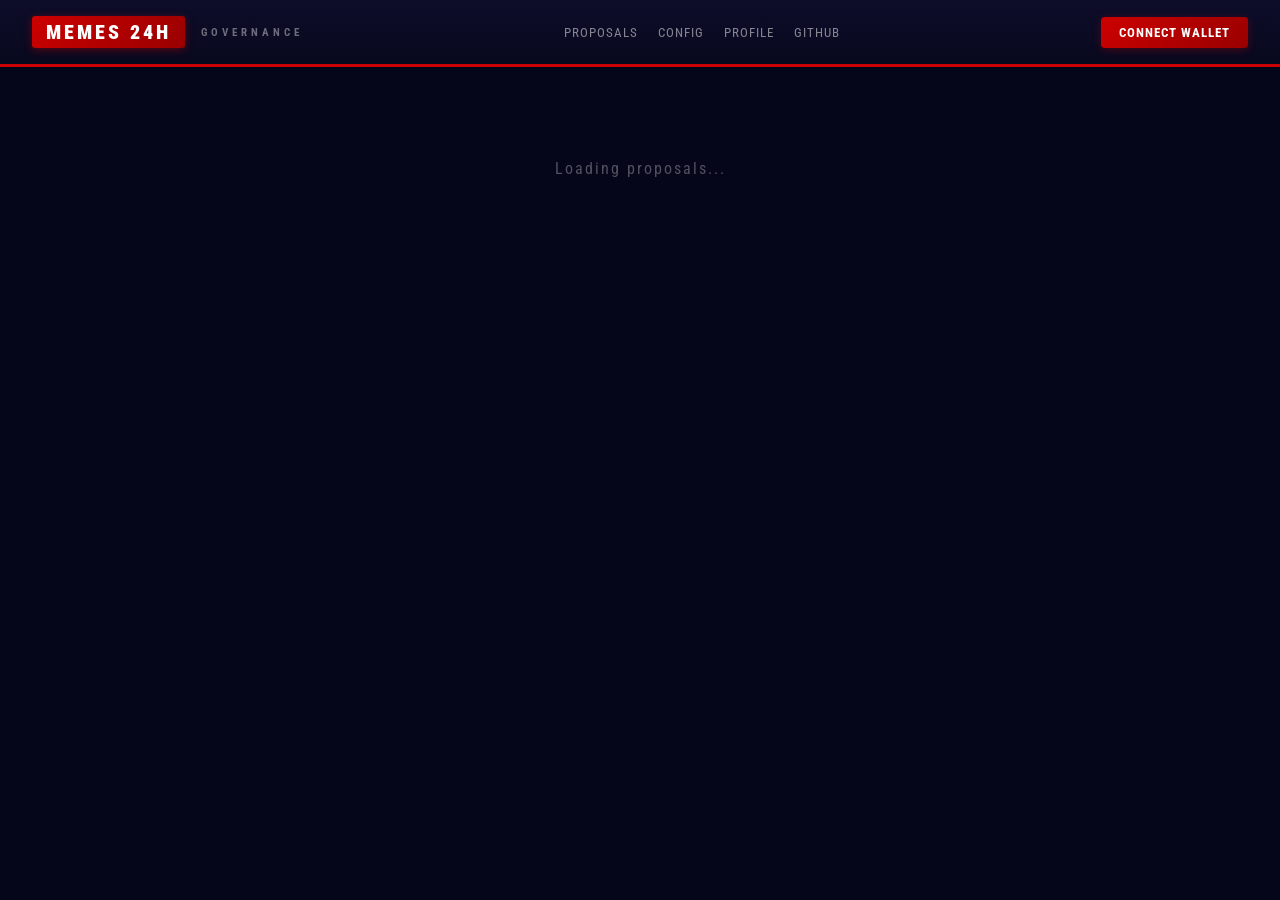
<file: governance/index.html>
<!DOCTYPE html>
<html lang="en">
<head>
<meta charset="UTF-8">
<meta name="viewport" content="width=device-width, initial-scale=1.0">
<title>MEMES 24H - Governance</title>
<link rel="stylesheet" href="css/styles.css">
</head>
<body>

  <header class="header">
    <div class="header-left">
      <a href="../index.html" class="logo-badge">MEMES 24H</a>
      <span class="logo-sub">Governance</span>
    </div>
    <div class="header-links">
      <a href="#/">Proposals</a>
      <a href="#/config">Config</a>
      <a href="#/profile">Profile</a>
      <a href="https://github.com/sertx92/memes24h" target="_blank">GitHub</a>
    </div>
    <div id="userArea"></div>
  </header>

  <!-- Active proposals alert banner -->
  <div id="alertBanner" class="alert-banner" style="display:none"></div>

  <main class="main">
    <div id="app"></div>
  </main>

  <script type="module" src="js/app.js"></script>

</body>
</html>
</file>
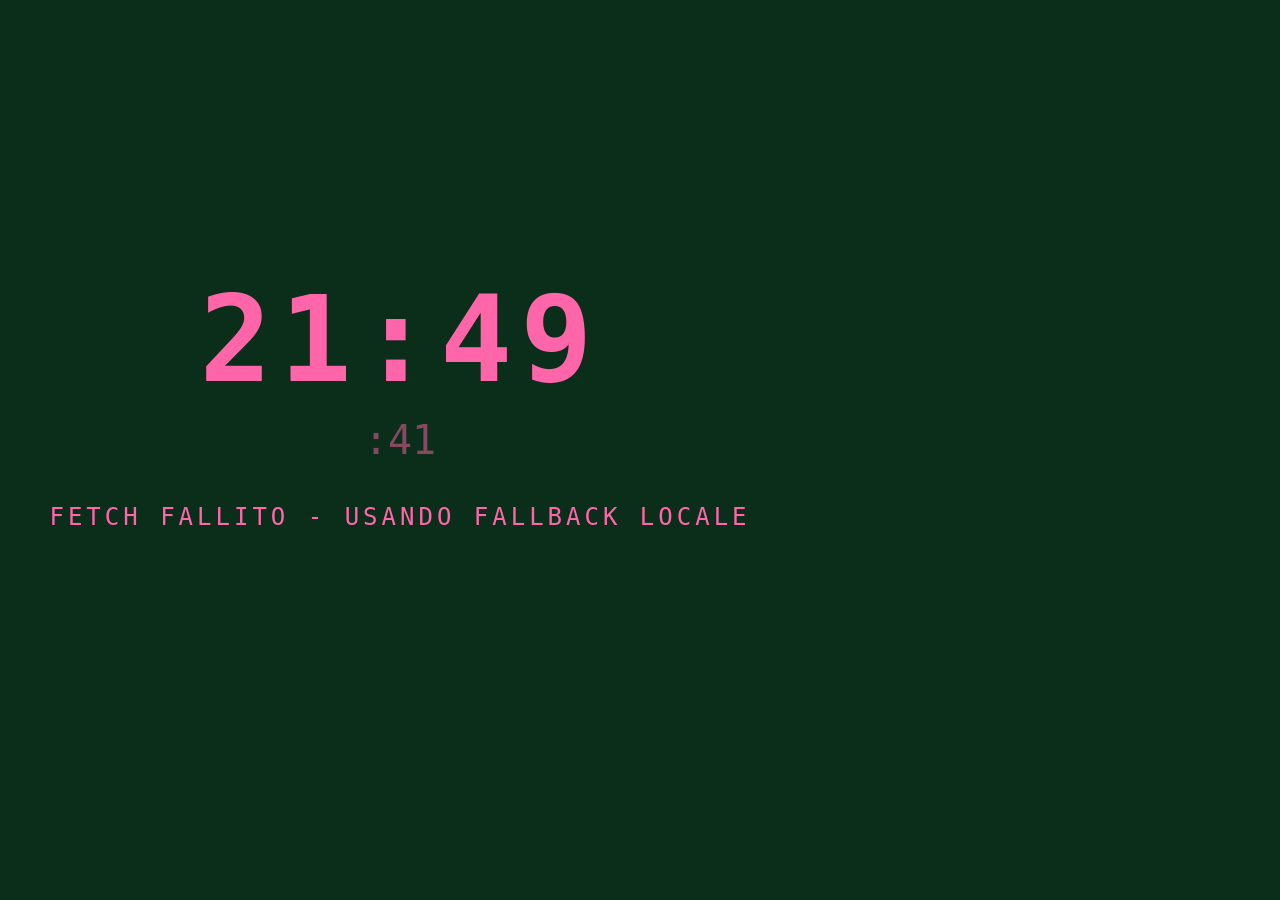
<file: test/index.html>
<!DOCTYPE html>
<html lang="en">
<head>
<meta charset="UTF-8">
<meta name="viewport" content="width=device-width, initial-scale=1.0">
<title>6529 Fetch Test</title>
<style>
  * { margin: 0; padding: 0; box-sizing: border-box; }
  body {
    width: 800px;
    height: 800px;
    display: flex;
    flex-direction: column;
    align-items: center;
    justify-content: center;
    font-family: monospace;
    transition: background-color 1s ease, color 1s ease;
    background: #111;
    color: #fff;
  }
  .clock {
    font-size: 120px;
    font-weight: bold;
    letter-spacing: 8px;
  }
  .seconds {
    font-size: 40px;
    opacity: 0.5;
    margin-top: 8px;
  }
  .message {
    font-size: 24px;
    margin-top: 40px;
    letter-spacing: 4px;
    text-align: center;
    padding: 0 40px;
  }
  .status {
    position: absolute;
    bottom: 30px;
    font-size: 12px;
    opacity: 0.4;
    text-align: center;
    line-height: 1.8;
  }
  .dot {
    display: inline-block;
    width: 8px;
    height: 8px;
    border-radius: 50%;
    margin-right: 6px;
    vertical-align: middle;
  }
  .dot.ok { background: #00ff88; }
  .dot.fail { background: #ff4444; }
</style>
</head>
<body>
  <div class="clock" id="clock">--:--</div>
  <div class="seconds" id="seconds">:--</div>
  <div class="message" id="message">Loading...</div>
  <div class="status" id="status"></div>

  <script>
    // === CONFIG ===
    // Sostituisci con l'URL del tuo JSON hostato (GitHub Gist raw, server, etc.)
    const DATA_URL = 'https://gist.githubusercontent.com/sertx92/1b84f8b762cd2f6640ed7086cc9b7c69/raw/test-data.json';
    const FETCH_INTERVAL = 5 * 60 * 1000; // 5 minuti

    // Colori che ciclano ogni 5 minuti (fallback locale)
    const COLOR_CYCLES = [
      { bg: '#1a0a2e', text: '#00ff88' },
      { bg: '#0a1a2e', text: '#ffaa00' },
      { bg: '#2e0a1a', text: '#00ddff' },
      { bg: '#0a2e1a', text: '#ff66aa' },
      { bg: '#1a1a0a', text: '#aa88ff' },
      { bg: '#0a0a2e', text: '#ffff44' },
    ];

    let fetchCount = 0;
    let lastFetchOk = false;

    // Orologio - aggiorna ogni secondo
    function updateClock() {
      const now = new Date();
      const h = String(now.getHours()).padStart(2, '0');
      const m = String(now.getMinutes()).padStart(2, '0');
      const s = String(now.getSeconds()).padStart(2, '0');
      document.getElementById('clock').textContent = `${h}:${m}`;
      document.getElementById('seconds').textContent = `:${s}`;

      // Cambia colore ogni 5 minuti basato sul minuto corrente
      const cycleIndex = Math.floor(now.getMinutes() / 5) % COLOR_CYCLES.length;
      const colors = COLOR_CYCLES[cycleIndex];
      document.body.style.backgroundColor = colors.bg;
      document.body.style.color = colors.text;
    }

    // Fetch dati esterni
    async function fetchData() {
      fetchCount++;
      const statusEl = document.getElementById('status');
      const msgEl = document.getElementById('message');

      try {
        const response = await fetch(DATA_URL + '?t=' + Date.now());
        const data = await response.json();
        lastFetchOk = true;

        // Applica dati dal server
        if (data.message) {
          msgEl.textContent = data.message;
        }
        if (data.background) {
          document.body.style.backgroundColor = data.background;
        }
        if (data.textColor) {
          document.body.style.color = data.textColor;
        }

        statusEl.textContent = '';

      } catch (err) {
        lastFetchOk = false;
        msgEl.textContent = 'FETCH FALLITO - USANDO FALLBACK LOCALE';
        statusEl.textContent = '';
      }
    }

    // Init
    updateClock();
    setInterval(updateClock, 1000);

    fetchData();
    setInterval(fetchData, FETCH_INTERVAL);
  </script>
</body>
</html>
</file>
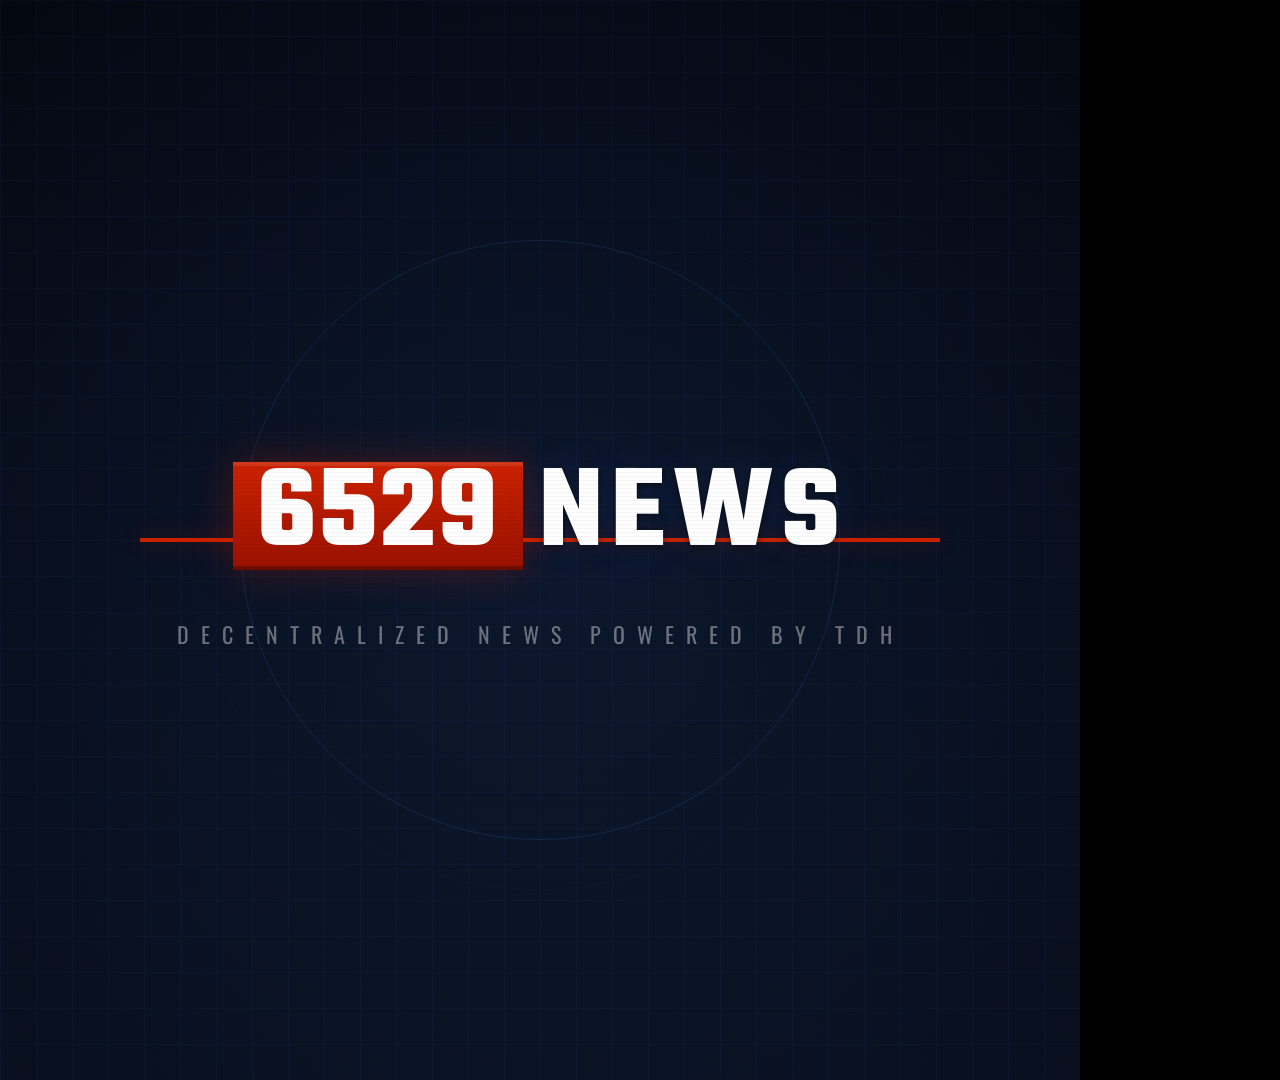
<file: intro.html>
<!DOCTYPE html>
<html lang="en">
<head>
<meta charset="UTF-8">
<title>6529 NEWS - Intro</title>
<style>
  @import url('https://fonts.googleapis.com/css2?family=Teko:wght@400;500;600;700&family=Oswald:wght@400;600;700&family=Share+Tech+Mono&display=swap');

  * { margin: 0; padding: 0; box-sizing: border-box; }
  body {
    width: 1080px; height: 1080px; overflow: hidden;
    background: #000; position: relative;
    display: flex; align-items: center; justify-content: center;
  }

  /* Background pulse */
  .bg {
    position: absolute; inset: 0;
    background: radial-gradient(circle at 50% 50%, #0a1428 0%, #040810 100%);
    z-index: 0;
  }

  /* Grid that fades in */
  .grid-overlay {
    position: absolute; inset: 0; z-index: 1;
    opacity: 0;
    background-image:
      linear-gradient(rgba(80,140,255,0.04) 1px, transparent 1px),
      linear-gradient(90deg, rgba(80,140,255,0.04) 1px, transparent 1px);
    background-size: 36px 36px;
    animation: gridIn 0.5s 0.2s ease-out forwards;
  }
  @keyframes gridIn { to { opacity: 1; } }

  /* Rotating globe ring */
  .globe-ring {
    position: absolute; z-index: 2;
    width: 600px; height: 600px;
    border: 1px solid rgba(80,140,255,0.08);
    border-radius: 50%;
    animation: globeSpin 20s linear infinite, globeIn 0.8s ease-out forwards;
    opacity: 0;
  }
  .globe-ring:nth-child(2) { width: 500px; height: 500px; animation-duration: 25s; animation-delay: 0.3s; }
  .globe-ring:nth-child(3) { width: 700px; height: 700px; border-style: dashed; animation-duration: 30s; animation-delay: 0.5s; border-color: rgba(80,140,255,0.04); }
  @keyframes globeSpin { to { transform: rotate(360deg); } }
  @keyframes globeIn { to { opacity: 1; } }

  /* Scan line sweep */
  .sweep {
    position: absolute; inset: 0; z-index: 3;
    background: linear-gradient(180deg, transparent 0%, rgba(80,140,255,0.06) 50%, transparent 100%);
    background-size: 100% 200%;
    animation: sweepDown 3s 1s ease-in-out infinite;
  }
  @keyframes sweepDown {
    0% { background-position: 0 -100%; }
    100% { background-position: 0 200%; }
  }

  /* Center content */
  .center { position: relative; z-index: 10; text-align: center; }

  /* Red line that draws across */
  .red-line {
    position: absolute; top: 50%; left: 50%; transform: translate(-50%, -50%);
    width: 0; height: 4px;
    background: #cc2200;
    z-index: 5;
    animation: lineGrow 0.5s 0.6s ease-out forwards;
    box-shadow: 0 0 20px rgba(204,34,0,0.4);
  }
  @keyframes lineGrow { to { width: 800px; } }

  /* Logo animation */
  .logo-group {
    display: flex; align-items: center; justify-content: center; gap: 0;
    opacity: 0;
    animation: logoIn 0.4s 1s ease-out forwards;
    transform: scale(0.8);
  }
  @keyframes logoIn {
    from { opacity: 0; transform: scale(0.8); }
    to { opacity: 1; transform: scale(1); }
  }

  .logo-6529 {
    font-family: 'Teko', sans-serif; font-weight: 700; font-size: 120px;
    color: #fff; background: linear-gradient(180deg, #cc2200, #991100);
    padding: 0 24px; line-height: 0.9;
    box-shadow: inset 0 -4px 0 rgba(0,0,0,0.3), inset 0 4px 0 rgba(255,255,255,0.1),
                0 0 40px rgba(204,34,0,0.3);
    letter-spacing: 2px;
  }

  .logo-news-text {
    font-family: 'Teko', sans-serif; font-weight: 700; font-size: 120px;
    color: #fff; letter-spacing: 8px; margin-left: 16px;
    text-shadow: 0 2px 8px rgba(0,0,0,0.5), 0 0 40px rgba(80,140,255,0.1);
  }

  /* Subtitle */
  .subtitle {
    font-family: 'Oswald', sans-serif; font-weight: 400; font-size: 22px;
    color: rgba(255,255,255,0.4); letter-spacing: 12px; text-transform: uppercase;
    margin-top: 16px; opacity: 0;
    animation: subIn 0.5s 1.5s ease-out forwards;
  }
  @keyframes subIn { to { opacity: 1; } }

  /* removed badge-24h */

  /* Checkmark from Card #103 style */
  .check-icon {
    position: absolute; z-index: 4;
    width: 200px; height: 200px;
    opacity: 0;
    animation: checkIn 0.3s 0.4s ease-out forwards;
  }
  @keyframes checkIn {
    from { opacity: 0; transform: scale(2); }
    to { opacity: 0.04; transform: scale(1); }
  }

  .check-icon svg {
    width: 100%; height: 100%;
    fill: none; stroke: rgba(255,255,255,0.15); stroke-width: 2;
  }

  /* Flash effect on logo appear */
  .flash {
    position: absolute; inset: 0; z-index: 20;
    background: rgba(255,255,255,0.8);
    opacity: 0; pointer-events: none;
    animation: flashBang 0.2s 1s ease-out forwards;
  }
  @keyframes flashBang {
    0% { opacity: 0.6; }
    100% { opacity: 0; }
  }

  /* bottom bars removed - only appear on main page */

  /* CRT scanlines */
  .scanlines {
    position: absolute; inset: 0; z-index: 50; pointer-events: none;
    background: repeating-linear-gradient(0deg, transparent, transparent 3px, rgba(0,0,0,0.04) 3px, rgba(0,0,0,0.04) 4px);
  }
</style>
</head>
<body>
  <div class="bg"></div>
  <div class="grid-overlay"></div>
  <div class="globe-ring"></div>
  <div class="globe-ring"></div>
  <div class="globe-ring"></div>
  <div class="sweep"></div>
  <div class="red-line"></div>
  <div class="flash"></div>
  <div class="scanlines"></div>

  <div class="check-icon">
    <svg viewBox="0 0 100 100"><polyline points="20,55 40,75 80,25"/></svg>
  </div>

  <div class="center">
    <div class="logo-group">
      <span class="logo-6529">6529</span>
      <span class="logo-news-text">NEWS</span>
    </div>
    <div class="subtitle">Decentralized News Powered by TDH</div>
  </div>

<script>
  // After 4 seconds, fade out and redirect to news
  setTimeout(() => {
    document.body.style.transition = 'opacity 0.6s';
    document.body.style.opacity = '0';
    setTimeout(() => {
      window.location.href = 'index.html';
    }, 600);
  }, 3400);
</script>
</body>
</html>
</file>
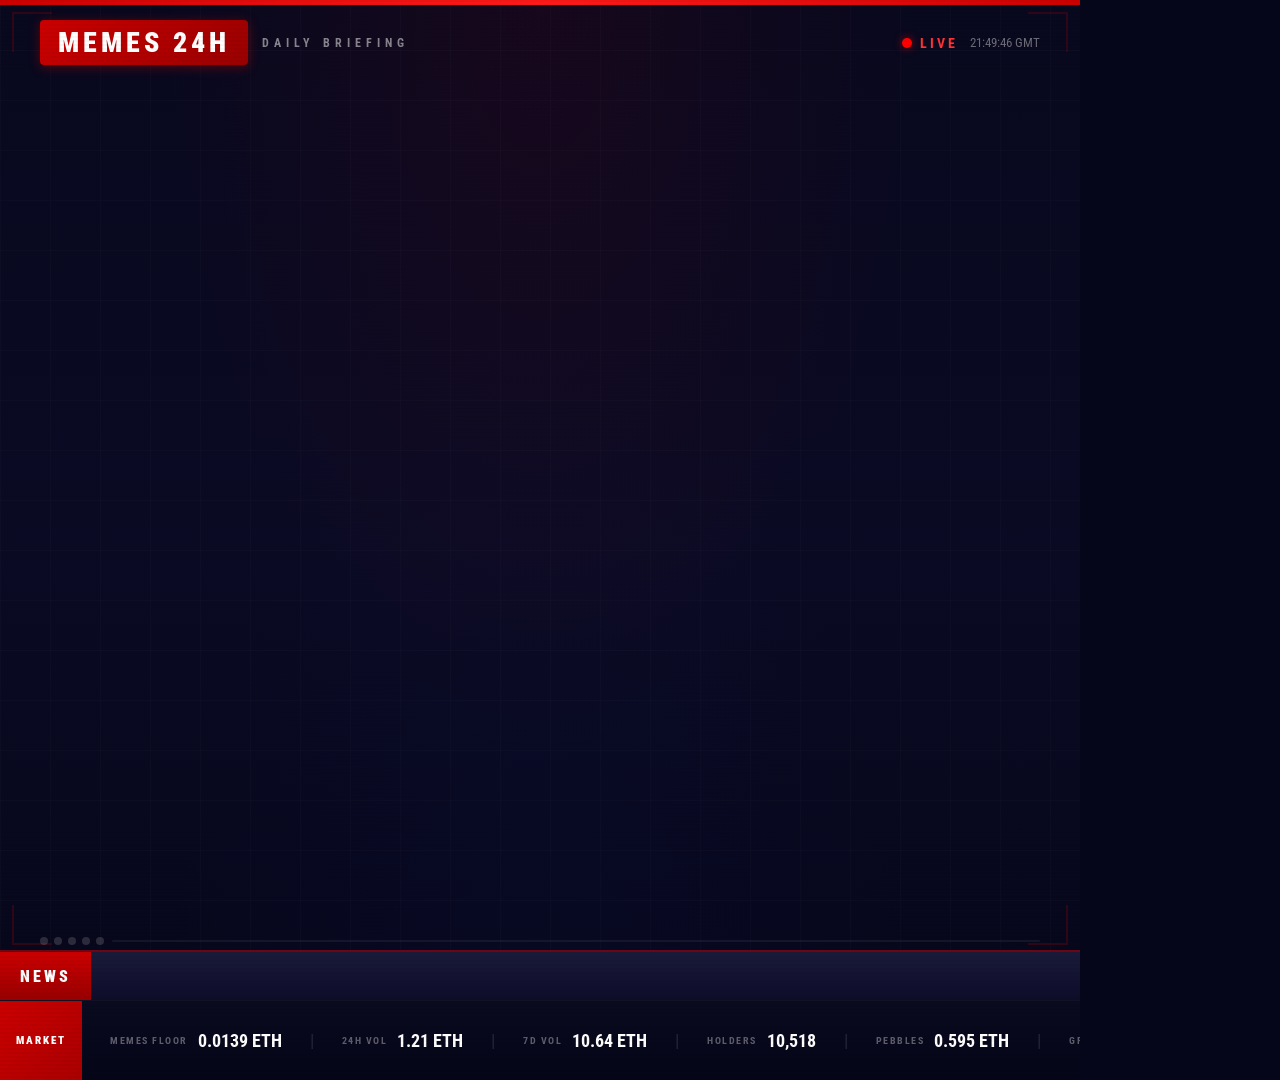
<file: news-video.html>
<!DOCTYPE html>
<html lang="en">
<head>
<meta charset="UTF-8">
<meta name="viewport" content="width=device-width, initial-scale=1.0">
<title>MEMES 24H - News Broadcast</title>
<style>
  @import url('https://fonts.googleapis.com/css2?family=Roboto+Condensed:wght@400;700&family=Roboto:wght@400;700;900&display=swap');

  * { margin: 0; padding: 0; box-sizing: border-box; }

  body {
    width: 1080px;
    height: 1080px;
    overflow: hidden;
    font-family: 'Roboto', sans-serif;
    background: #06061a;
    position: relative;
  }

  /* === BACKGROUND === */
  .bg {
    position: absolute;
    inset: 0;
    background:
      radial-gradient(ellipse at 50% 0%, rgba(204,0,0,0.08) 0%, transparent 50%),
      radial-gradient(ellipse at 50% 100%, rgba(0,50,150,0.06) 0%, transparent 50%),
      linear-gradient(180deg, #08081e 0%, #0a0a24 50%, #06061a 100%);
    z-index: 0;
  }

  .bg::after {
    content: '';
    position: absolute;
    inset: 0;
    background-image:
      linear-gradient(rgba(255,255,255,0.015) 1px, transparent 1px),
      linear-gradient(90deg, rgba(255,255,255,0.015) 1px, transparent 1px);
    background-size: 50px 50px;
  }

  /* === SCANLINES === */
  .scanlines {
    position: absolute;
    inset: 0;
    z-index: 50;
    pointer-events: none;
    background: repeating-linear-gradient(
      0deg, transparent, transparent 2px,
      rgba(0,0,0,0.03) 2px, rgba(0,0,0,0.03) 4px
    );
  }

  /* === TOP BAR === */
  .top-bar {
    position: absolute;
    top: 0; left: 0; right: 0;
    height: 5px;
    background: linear-gradient(90deg, #cc0000, #ff1a1a, #cc0000);
    z-index: 30;
  }

  /* === HEADER === */
  .header {
    position: absolute;
    top: 20px; left: 0; right: 0;
    z-index: 20;
    display: flex;
    align-items: center;
    justify-content: space-between;
    padding: 0 40px;
  }

  .logo {
    display: flex;
    align-items: center;
    gap: 14px;
  }

  .logo-badge {
    background: linear-gradient(135deg, #cc0000, #990000);
    color: #fff;
    font-family: 'Roboto Condensed', sans-serif;
    font-weight: 900;
    font-size: 28px;
    padding: 6px 18px;
    letter-spacing: 4px;
    border-radius: 4px;
    box-shadow: 0 2px 12px rgba(204,0,0,0.4);
  }

  .logo-sub {
    color: rgba(255,255,255,0.5);
    font-family: 'Roboto Condensed', sans-serif;
    font-size: 12px;
    font-weight: 700;
    letter-spacing: 5px;
    text-transform: uppercase;
  }

  .live-badge {
    display: flex;
    align-items: center;
    gap: 8px;
  }

  .live-dot {
    width: 10px; height: 10px;
    background: #ff0000;
    border-radius: 50%;
    animation: pulse 1.5s ease-in-out infinite;
    box-shadow: 0 0 8px rgba(255,0,0,0.6);
  }

  @keyframes pulse {
    0%, 100% { opacity: 1; }
    50% { opacity: 0.3; }
  }

  .live-text {
    color: #ff3333;
    font-family: 'Roboto Condensed', sans-serif;
    font-weight: 700;
    font-size: 14px;
    letter-spacing: 3px;
  }

  .live-time {
    color: rgba(255,255,255,0.4);
    font-family: 'Roboto Condensed', sans-serif;
    font-size: 13px;
    margin-left: 4px;
  }

  /* === INTRO SCREEN === */
  .intro-screen {
    position: absolute;
    inset: 0;
    z-index: 40;
    display: flex;
    flex-direction: column;
    align-items: center;
    justify-content: center;
    background: radial-gradient(ellipse at center, #0d0d2e, #06061a);
    opacity: 0;
    animation: introAnim 8s ease-in-out forwards;
  }

  @keyframes introAnim {
    0% { opacity: 1; }
    70% { opacity: 1; }
    100% { opacity: 0; pointer-events: none; }
  }

  .intro-logo {
    font-family: 'Roboto Condensed', sans-serif;
    font-weight: 900;
    font-size: 72px;
    color: #fff;
    letter-spacing: 12px;
    opacity: 0;
    animation: introFadeIn 2s 0.5s ease-out forwards;
    text-shadow: 0 0 40px rgba(204,0,0,0.4);
  }

  .intro-line {
    width: 0;
    height: 3px;
    background: linear-gradient(90deg, transparent, #cc0000, transparent);
    margin: 20px 0;
    animation: introLineGrow 1.5s 1.5s ease-out forwards;
  }

  .intro-tagline {
    font-family: 'Roboto Condensed', sans-serif;
    font-size: 18px;
    color: rgba(255,255,255,0.5);
    letter-spacing: 8px;
    text-transform: uppercase;
    opacity: 0;
    animation: introFadeIn 1.5s 2.5s ease-out forwards;
  }

  .intro-date {
    font-family: 'Roboto Condensed', sans-serif;
    font-size: 14px;
    color: rgba(255,255,255,0.3);
    letter-spacing: 4px;
    margin-top: 12px;
    opacity: 0;
    animation: introFadeIn 1s 3.5s ease-out forwards;
  }

  @keyframes introFadeIn {
    to { opacity: 1; }
  }

  @keyframes introLineGrow {
    to { width: 300px; }
  }

  /* === NEWS CARD AREA === */
  .news-stage {
    position: absolute;
    top: 80px;
    left: 40px;
    right: 40px;
    bottom: 160px;
    z-index: 10;
  }

  .news-card {
    position: absolute;
    inset: 0;
    opacity: 0;
    display: flex;
    flex-direction: column;
  }

  .news-card.active {
    animation: cardIn 0.8s ease-out forwards;
  }

  .news-card.exit {
    animation: cardOut 0.6s ease-in forwards;
  }

  @keyframes cardIn {
    from { opacity: 0; transform: translateY(30px); }
    to { opacity: 1; transform: translateY(0); }
  }

  @keyframes cardOut {
    from { opacity: 1; transform: translateY(0); }
    to { opacity: 0; transform: translateY(-20px); }
  }

  /* Category tag */
  .card-category-bar {
    display: flex;
    align-items: center;
    gap: 12px;
    margin-bottom: 16px;
  }

  .card-category {
    background: linear-gradient(135deg, #cc0000, #990000);
    color: #fff;
    font-family: 'Roboto Condensed', sans-serif;
    font-weight: 700;
    font-size: 13px;
    letter-spacing: 3px;
    text-transform: uppercase;
    padding: 6px 18px;
    border-radius: 3px;
  }

  .card-number {
    color: rgba(255,255,255,0.25);
    font-family: 'Roboto Condensed', sans-serif;
    font-size: 13px;
    letter-spacing: 2px;
  }

  .card-line {
    flex: 1;
    height: 1px;
    background: linear-gradient(90deg, rgba(204,0,0,0.3), transparent);
  }

  /* Headline */
  .card-headline {
    color: #ffffff;
    font-family: 'Roboto Condensed', sans-serif;
    font-weight: 900;
    font-size: 44px;
    line-height: 1.15;
    margin-bottom: 24px;
    max-width: 900px;
    opacity: 0;
    animation: textSlideIn 0.6s 0.3s ease-out forwards;
  }

  .news-card.active .card-headline {
    animation: textSlideIn 0.6s 0.3s ease-out forwards;
  }

  @keyframes textSlideIn {
    from { opacity: 0; transform: translateX(-20px); }
    to { opacity: 1; transform: translateX(0); }
  }

  /* Divider */
  .card-divider {
    width: 80px;
    height: 3px;
    background: #cc0000;
    margin-bottom: 24px;
    opacity: 0;
    animation: dividerGrow 0.5s 0.5s ease-out forwards;
  }

  .news-card.active .card-divider {
    animation: dividerGrow 0.5s 0.5s ease-out forwards;
  }

  @keyframes dividerGrow {
    from { opacity: 0; width: 0; }
    to { opacity: 1; width: 80px; }
  }

  /* Summary */
  .card-summary {
    color: rgba(255,255,255,0.55);
    font-family: 'Roboto', sans-serif;
    font-size: 20px;
    line-height: 1.6;
    max-width: 850px;
    opacity: 0;
    animation: textSlideIn 0.6s 0.6s ease-out forwards;
  }

  .news-card.active .card-summary {
    animation: textSlideIn 0.6s 0.6s ease-out forwards;
  }

  /* Source */
  .card-source {
    margin-top: auto;
    display: flex;
    align-items: center;
    gap: 10px;
    padding-top: 30px;
    opacity: 0;
    animation: textSlideIn 0.5s 0.8s ease-out forwards;
  }

  .news-card.active .card-source {
    animation: textSlideIn 0.5s 0.8s ease-out forwards;
  }

  .source-icon {
    width: 8px; height: 8px;
    background: #cc0000;
    border-radius: 50%;
    box-shadow: 0 0 6px rgba(204,0,0,0.5);
  }

  .source-text {
    color: rgba(255,255,255,0.3);
    font-family: 'Roboto Condensed', sans-serif;
    font-size: 12px;
    letter-spacing: 2px;
    text-transform: uppercase;
  }

  /* === DATA PANEL === */
  .data-panel {
    position: absolute;
    bottom: 160px;
    left: 40px;
    right: 40px;
    z-index: 15;
    display: none;
  }

  .data-panel.show {
    display: flex;
    gap: 0;
    animation: cardIn 0.8s ease-out forwards;
  }

  .data-box {
    flex: 1;
    background: rgba(255,255,255,0.03);
    border: 1px solid rgba(255,255,255,0.06);
    padding: 20px 24px;
    text-align: center;
  }

  .data-box:first-child { border-radius: 6px 0 0 6px; }
  .data-box:last-child { border-radius: 0 6px 6px 0; }

  .data-label {
    font-family: 'Roboto Condensed', sans-serif;
    font-size: 10px;
    font-weight: 700;
    letter-spacing: 2px;
    color: rgba(255,255,255,0.35);
    text-transform: uppercase;
    margin-bottom: 8px;
  }

  .data-value {
    font-family: 'Roboto Condensed', sans-serif;
    font-size: 24px;
    font-weight: 700;
    color: #fff;
  }

  .data-sub {
    font-family: 'Roboto Condensed', sans-serif;
    font-size: 12px;
    font-weight: 700;
    margin-top: 4px;
  }

  .data-sub.up { color: #00cc66; }
  .data-sub.down { color: #ff4444; }
  .data-sub.neutral { color: rgba(255,255,255,0.3); }

  /* === PROGRESS BAR === */
  .progress-container {
    position: absolute;
    bottom: 135px;
    left: 40px;
    right: 40px;
    z-index: 20;
    display: flex;
    align-items: center;
    gap: 8px;
  }

  .progress-dots {
    display: flex;
    gap: 6px;
  }

  .progress-dot {
    width: 8px; height: 8px;
    border-radius: 50%;
    background: rgba(255,255,255,0.15);
    transition: all 0.3s ease;
  }

  .progress-dot.active {
    background: #cc0000;
    box-shadow: 0 0 8px rgba(204,0,0,0.5);
  }

  .progress-dot.done {
    background: rgba(204,0,0,0.4);
  }

  .progress-bar-track {
    flex: 1;
    height: 2px;
    background: rgba(255,255,255,0.06);
    border-radius: 1px;
    overflow: hidden;
  }

  .progress-bar-fill {
    height: 100%;
    background: linear-gradient(90deg, #cc0000, #ff3333);
    width: 0%;
    transition: width 0.3s linear;
  }

  /* === BOTTOM TICKER === */
  .bottom-bar {
    position: absolute;
    bottom: 0; left: 0; right: 0;
    height: 130px;
    z-index: 20;
  }

  .headline-strip {
    height: 50px;
    background: linear-gradient(180deg, #1a1a3a, #0d0d2a);
    border-top: 2px solid rgba(204,0,0,0.5);
    display: flex;
    align-items: center;
  }

  .headline-strip-label {
    background: linear-gradient(180deg, #cc0000, #990000);
    color: #fff;
    font-family: 'Roboto Condensed', sans-serif;
    font-weight: 900;
    font-size: 16px;
    letter-spacing: 3px;
    padding: 0 20px;
    height: 100%;
    display: flex;
    align-items: center;
  }

  .headline-strip-text {
    color: #fff;
    font-family: 'Roboto Condensed', sans-serif;
    font-weight: 700;
    font-size: 18px;
    letter-spacing: 1px;
    padding: 0 24px;
    white-space: nowrap;
    overflow: hidden;
  }

  .ticker-strip {
    height: 80px;
    background: linear-gradient(180deg, #0a0a20, #050518);
    border-top: 1px solid rgba(255,255,255,0.05);
    display: flex;
    align-items: center;
  }

  .ticker-strip-label {
    background: linear-gradient(135deg, #cc0000, #aa0000);
    color: #fff;
    font-family: 'Roboto Condensed', sans-serif;
    font-weight: 900;
    font-size: 11px;
    letter-spacing: 2px;
    padding: 0 16px;
    height: 100%;
    display: flex;
    align-items: center;
    flex-shrink: 0;
  }

  .ticker-track {
    flex: 1;
    overflow: hidden;
  }

  .ticker-scroll {
    display: flex;
    align-items: center;
    white-space: nowrap;
    animation: tickerScroll 45s linear infinite;
  }

  @keyframes tickerScroll {
    0% { transform: translateX(0); }
    100% { transform: translateX(-50%); }
  }

  .ticker-item {
    display: flex;
    align-items: center;
    gap: 10px;
    padding: 0 28px;
    flex-shrink: 0;
  }

  .ticker-item-label {
    font-family: 'Roboto Condensed', sans-serif;
    font-size: 10px;
    font-weight: 700;
    letter-spacing: 1.5px;
    color: rgba(255,255,255,0.35);
    text-transform: uppercase;
  }

  .ticker-item-value {
    font-family: 'Roboto Condensed', sans-serif;
    font-size: 18px;
    font-weight: 700;
    color: #fff;
  }

  .ticker-sep {
    color: rgba(255,255,255,0.12);
    font-size: 18px;
    flex-shrink: 0;
  }

  /* === CORNER ACCENTS === */
  .corner { position: absolute; width: 40px; height: 40px; z-index: 5; }
  .corner.tl { top: 12px; left: 12px; border-top: 2px solid rgba(204,0,0,0.2); border-left: 2px solid rgba(204,0,0,0.2); }
  .corner.tr { top: 12px; right: 12px; border-top: 2px solid rgba(204,0,0,0.2); border-right: 2px solid rgba(204,0,0,0.2); }
  .corner.bl { bottom: 135px; left: 12px; border-bottom: 2px solid rgba(204,0,0,0.2); border-left: 2px solid rgba(204,0,0,0.2); }
  .corner.br { bottom: 135px; right: 12px; border-bottom: 2px solid rgba(204,0,0,0.2); border-right: 2px solid rgba(204,0,0,0.2); }
</style>
</head>
<body>

  <div class="bg"></div>
  <div class="scanlines"></div>
  <div class="top-bar"></div>
  <div class="corner tl"></div>
  <div class="corner tr"></div>
  <div class="corner bl"></div>
  <div class="corner br"></div>

  <!-- Header -->
  <div class="header">
    <div class="logo">
      <div class="logo-badge">MEMES 24H</div>
      <div class="logo-sub">Daily Briefing</div>
    </div>
    <div class="live-badge">
      <div class="live-dot"></div>
      <span class="live-text">LIVE</span>
      <span class="live-time" id="liveTime"></span>
    </div>
  </div>

  <!-- Intro -->
  <div class="intro-screen" id="introScreen">
    <div class="intro-logo">MEMES 24H</div>
    <div class="intro-line"></div>
    <div class="intro-tagline">Your Daily Briefing</div>
    <div class="intro-date" id="introDate"></div>
  </div>

  <!-- News Cards -->
  <div class="news-stage" id="newsStage"></div>

  <!-- Data Panel (shown on market news) -->
  <div class="data-panel" id="dataPanel">
    <div class="data-box">
      <div class="data-label">Memes Floor</div>
      <div class="data-value">0.0139 ETH</div>
      <div class="data-sub neutral">Avg 0.08 ETH</div>
    </div>
    <div class="data-box">
      <div class="data-label">24h Volume</div>
      <div class="data-value">1.21 ETH</div>
      <div class="data-sub neutral">15 Sales</div>
    </div>
    <div class="data-box">
      <div class="data-label">7d Volume</div>
      <div class="data-value">10.64 ETH</div>
      <div class="data-sub neutral">140 Sales</div>
    </div>
    <div class="data-box">
      <div class="data-label">Holders</div>
      <div class="data-value">10,518</div>
      <div class="data-sub neutral">94K Total Sales</div>
    </div>
  </div>

  <!-- Progress -->
  <div class="progress-container" id="progressContainer">
    <div class="progress-dots" id="progressDots"></div>
    <div class="progress-bar-track">
      <div class="progress-bar-fill" id="progressFill"></div>
    </div>
  </div>

  <!-- Bottom bar -->
  <div class="bottom-bar">
    <div class="headline-strip">
      <div class="headline-strip-label">NEWS</div>
      <div class="headline-strip-text" id="headlineStrip"></div>
    </div>
    <div class="ticker-strip">
      <div class="ticker-strip-label">MARKET</div>
      <div class="ticker-track">
        <div class="ticker-scroll">
          <div class="ticker-item"><span class="ticker-item-label">Memes Floor</span><span class="ticker-item-value">0.0139 ETH</span></div><div class="ticker-sep">|</div>
          <div class="ticker-item"><span class="ticker-item-label">24h Vol</span><span class="ticker-item-value">1.21 ETH</span></div><div class="ticker-sep">|</div>
          <div class="ticker-item"><span class="ticker-item-label">7d Vol</span><span class="ticker-item-value">10.64 ETH</span></div><div class="ticker-sep">|</div>
          <div class="ticker-item"><span class="ticker-item-label">Holders</span><span class="ticker-item-value">10,518</span></div><div class="ticker-sep">|</div>
          <div class="ticker-item"><span class="ticker-item-label">Pebbles</span><span class="ticker-item-value">0.595 ETH</span></div><div class="ticker-sep">|</div>
          <div class="ticker-item"><span class="ticker-item-label">Gradient</span><span class="ticker-item-value">6,529 ETH</span></div><div class="ticker-sep">|</div>
          <div class="ticker-item"><span class="ticker-item-label">Last Sale</span><span class="ticker-item-value">Molly Wop 0.069 ETH</span></div><div class="ticker-sep">|</div>
          <!-- duplicate -->
          <div class="ticker-item"><span class="ticker-item-label">Memes Floor</span><span class="ticker-item-value">0.0139 ETH</span></div><div class="ticker-sep">|</div>
          <div class="ticker-item"><span class="ticker-item-label">24h Vol</span><span class="ticker-item-value">1.21 ETH</span></div><div class="ticker-sep">|</div>
          <div class="ticker-item"><span class="ticker-item-label">7d Vol</span><span class="ticker-item-value">10.64 ETH</span></div><div class="ticker-sep">|</div>
          <div class="ticker-item"><span class="ticker-item-label">Holders</span><span class="ticker-item-value">10,518</span></div><div class="ticker-sep">|</div>
          <div class="ticker-item"><span class="ticker-item-label">Pebbles</span><span class="ticker-item-value">0.595 ETH</span></div><div class="ticker-sep">|</div>
          <div class="ticker-item"><span class="ticker-item-label">Gradient</span><span class="ticker-item-value">6,529 ETH</span></div><div class="ticker-sep">|</div>
          <div class="ticker-item"><span class="ticker-item-label">Last Sale</span><span class="ticker-item-value">Molly Wop 0.069 ETH</span></div><div class="ticker-sep">|</div>
        </div>
      </div>
    </div>
  </div>

  <script>
    // === NEWS DATA ===
    const NEWS = [
      {
        category: 'MARKET',
        headline: '"Molly Wop" Sells for 0.069 ETH as The Memes See 15 Sales Today',
        summary: 'Daily volume hits 1.21 ETH across 15 trades. Notable sales include "Open Roads, Open Metaverse" at 0.08 ETH and a double sale of "no, really this is going to be our year" at 0.18-0.19 ETH.',
        source: 'OpenSea Data',
        showData: true
      },
      {
        category: 'MAIN STAGE',
        headline: 'QuantumSpirit Submits "Cerebrum" — Glitch Art Enters The Vote',
        summary: 'A signature glitch aesthetic piece exploring digital distortion and memory. Created with Midjourney AI and Photoshop, inspired by flowers at night reimagined through layered distortions.',
        source: 'The Memes - Main Stage',
        showData: false
      },
      {
        category: 'COMMUNITY',
        headline: 'AEZY: "6529 Isn\'t Social Media — It\'s a Network Where We Network"',
        summary: 'In maybe\'s dive bar, artist AEZY shares finding energy by stepping away from Twitter. "The art lives in the details. If we lose them it\'s not worth anymore."',
        source: "maybe's dive bar",
        showData: false
      },
      {
        category: 'COMMUNITY',
        headline: '"Larpmaxxing" — DeltaSauce Coins the Latest Web3 Term',
        summary: 'Sunday buzz in the dive bar: new auctions launched by RonnyGuy, blake69 submits new work, and the community debates the loss of nuance in crypto culture.',
        source: "maybe's dive bar",
        showData: false
      },
      {
        category: 'MARKET',
        headline: 'Pebbles Hold at 0.595 ETH — Gradient Remains Ultra-Rare at 6,529 ETH',
        summary: 'Pebbles by Zeblocks: 445 holders, 1.4 ETH weekly volume. 6529 Gradient: only 70 holders, zero sales in 30 days. Total Memes lifetime volume: 26,787 ETH across 94,428 trades.',
        source: 'OpenSea Data',
        showData: true
      }
    ];

    // === CLOCK ===
    function updateTime() {
      const now = new Date();
      const h = String(now.getUTCHours()).padStart(2, '0');
      const m = String(now.getUTCMinutes()).padStart(2, '0');
      const s = String(now.getUTCSeconds()).padStart(2, '0');
      document.getElementById('liveTime').textContent = `${h}:${m}:${s} GMT`;
    }
    setInterval(updateTime, 1000);
    updateTime();

    // Date
    const now = new Date();
    document.getElementById('introDate').textContent =
      now.toLocaleDateString('en-US', { weekday: 'long', year: 'numeric', month: 'long', day: 'numeric' }).toUpperCase();

    // === BUILD NEWS CARDS ===
    const stage = document.getElementById('newsStage');
    NEWS.forEach((item, i) => {
      const card = document.createElement('div');
      card.className = 'news-card';
      card.id = `card-${i}`;
      card.innerHTML = `
        <div class="card-category-bar">
          <div class="card-category">${item.category}</div>
          <div class="card-number">${String(i + 1).padStart(2, '0')} / ${String(NEWS.length).padStart(2, '0')}</div>
          <div class="card-line"></div>
        </div>
        <div class="card-headline">${item.headline}</div>
        <div class="card-divider"></div>
        <div class="card-summary">${item.summary}</div>
        <div class="card-source">
          <div class="source-icon"></div>
          <div class="source-text">Source: ${item.source}</div>
        </div>
      `;
      stage.appendChild(card);
    });

    // Progress dots
    const dotsEl = document.getElementById('progressDots');
    NEWS.forEach((_, i) => {
      const dot = document.createElement('div');
      dot.className = 'progress-dot';
      dot.id = `dot-${i}`;
      dotsEl.appendChild(dot);
    });

    // === SLIDESHOW ENGINE ===
    const CARD_DURATION = 8000;
    const INTRO_DURATION = 7500;
    let currentIndex = -1;

    function showCard(index) {
      // Exit previous
      if (currentIndex >= 0) {
        const prev = document.getElementById(`card-${currentIndex}`);
        prev.classList.remove('active');
        prev.classList.add('exit');
        const prevDot = document.getElementById(`dot-${currentIndex}`);
        prevDot.classList.remove('active');
        prevDot.classList.add('done');
      }

      currentIndex = index % NEWS.length;
      const card = document.getElementById(`card-${currentIndex}`);
      const dot = document.getElementById(`dot-${currentIndex}`);

      // Reset animations
      setTimeout(() => {
        document.querySelectorAll('.news-card.exit').forEach(c => {
          c.classList.remove('exit');
        });
        card.classList.add('active');
        dot.classList.add('active');

        // Headline strip
        document.getElementById('headlineStrip').textContent = NEWS[currentIndex].headline.toUpperCase();

        // Data panel
        const dp = document.getElementById('dataPanel');
        if (NEWS[currentIndex].showData) {
          dp.classList.add('show');
        } else {
          dp.classList.remove('show');
        }

        // Progress bar
        animateProgress();
      }, 200);
    }

    function animateProgress() {
      const fill = document.getElementById('progressFill');
      fill.style.transition = 'none';
      fill.style.width = '0%';
      requestAnimationFrame(() => {
        requestAnimationFrame(() => {
          fill.style.transition = `width ${CARD_DURATION}ms linear`;
          fill.style.width = '100%';
        });
      });
    }

    function startSlideshow() {
      showCard(0);
      setInterval(() => {
        showCard(currentIndex + 1);
      }, CARD_DURATION);
    }

    // Start after intro
    setTimeout(startSlideshow, INTRO_DURATION);
  </script>

</body>
</html>
</file>
<file: governance/css/styles.css>
/* MEMES 24H Governance - Styles
   Matches the broadcast aesthetic of the news card */

@import url('https://fonts.googleapis.com/css2?family=Roboto+Condensed:wght@400;700&family=Roboto:wght@400;700;900&display=swap');

* { margin: 0; padding: 0; box-sizing: border-box; }

body {
  background: #06061a;
  color: #e0e0e0;
  font-family: 'Roboto', sans-serif;
  min-height: 100vh;
}

a { color: #6699ff; text-decoration: none; }
a:hover { text-decoration: underline; }

/* === HEADER === */
.header {
  background: linear-gradient(180deg, #0d0d2a, #08081e);
  border-bottom: 3px solid #cc0000;
  padding: 16px 32px;
  display: flex;
  align-items: center;
  justify-content: space-between;
  position: sticky;
  top: 0;
  z-index: 100;
}

.header-left {
  display: flex;
  align-items: center;
  gap: 16px;
}

.logo-badge {
  background: linear-gradient(135deg, #cc0000, #990000);
  color: #fff;
  font-family: 'Roboto Condensed', sans-serif;
  font-weight: 900;
  font-size: 20px;
  padding: 4px 14px;
  letter-spacing: 3px;
  border-radius: 3px;
  box-shadow: 0 2px 8px rgba(204,0,0,0.4);
}

.logo-sub {
  color: rgba(255,255,255,0.4);
  font-family: 'Roboto Condensed', sans-serif;
  font-size: 11px;
  font-weight: 700;
  letter-spacing: 4px;
  text-transform: uppercase;
}

.header-links {
  display: flex;
  gap: 20px;
  align-items: center;
}

.header-links a {
  color: rgba(255,255,255,0.5);
  font-family: 'Roboto Condensed', sans-serif;
  font-size: 13px;
  letter-spacing: 1px;
  text-transform: uppercase;
  text-decoration: none;
  transition: color 0.2s;
}

.header-links a:hover { color: #fff; text-decoration: none; }

/* === USER AREA === */
.user-info {
  display: flex;
  align-items: center;
  gap: 10px;
}

.user-pfp, .user-pfp-placeholder {
  width: 32px;
  height: 32px;
  border-radius: 50%;
  object-fit: cover;
  border: 2px solid rgba(204,0,0,0.4);
}

.user-pfp-placeholder {
  background: rgba(255,255,255,0.1);
}

.user-details { display: flex; flex-direction: column; }

.user-handle {
  font-family: 'Roboto Condensed', sans-serif;
  font-weight: 700;
  font-size: 14px;
  color: #fff;
}

.user-tdh {
  font-family: 'Roboto Condensed', sans-serif;
  font-size: 11px;
  color: rgba(255,255,255,0.4);
}

.tag-delegate {
  background: rgba(100,150,255,0.15);
  color: #6699ff;
  font-size: 9px;
  padding: 2px 6px;
  border-radius: 3px;
  margin-left: 6px;
  letter-spacing: 1px;
  text-transform: uppercase;
}

/* === BUTTONS === */
.btn {
  font-family: 'Roboto Condensed', sans-serif;
  font-weight: 700;
  font-size: 13px;
  letter-spacing: 1px;
  padding: 8px 18px;
  border: none;
  border-radius: 4px;
  cursor: pointer;
  transition: all 0.2s;
  text-transform: uppercase;
  text-decoration: none;
  display: inline-block;
}

.btn-connect {
  background: linear-gradient(135deg, #cc0000, #990000);
  color: #fff;
  box-shadow: 0 2px 8px rgba(204,0,0,0.3);
}

.btn-connect:hover { background: linear-gradient(135deg, #e00, #aa0000); text-decoration: none; }

.btn-primary {
  background: linear-gradient(135deg, #cc0000, #990000);
  color: #fff;
}

.btn-primary:hover { background: linear-gradient(135deg, #e00, #aa0000); text-decoration: none; }

.btn-sm { font-size: 11px; padding: 5px 12px; }

.btn-disconnect {
  background: transparent;
  border: 1px solid rgba(255,255,255,0.15);
  color: rgba(255,255,255,0.4);
  font-size: 10px;
  padding: 4px 10px;
}

.btn-disconnect:hover {
  border-color: rgba(255,255,255,0.3);
  color: rgba(255,255,255,0.7);
}

.btn-yes {
  background: linear-gradient(135deg, #006633, #004d26);
  color: #fff;
  flex: 1;
}

.btn-yes:hover { background: linear-gradient(135deg, #008844, #006633); }

.btn-no {
  background: linear-gradient(135deg, #880000, #660000);
  color: #fff;
  flex: 1;
}

.btn-no:hover { background: linear-gradient(135deg, #aa0000, #880000); }

/* === MAIN === */
.main {
  max-width: 960px;
  margin: 0 auto;
  padding: 32px 24px;
}

.section-header {
  display: flex;
  align-items: center;
  justify-content: space-between;
  margin-bottom: 20px;
}

.section-header h2 {
  font-family: 'Roboto Condensed', sans-serif;
  font-weight: 700;
  font-size: 20px;
  letter-spacing: 2px;
  color: #fff;
  text-transform: uppercase;
}

/* === PROPOSALS GRID === */
.proposals-grid {
  display: grid;
  grid-template-columns: 1fr 1fr;
  gap: 16px;
}

.proposal-card {
  display: block;
  background: rgba(255,255,255,0.03);
  border: 1px solid rgba(255,255,255,0.06);
  border-radius: 6px;
  padding: 18px;
  text-decoration: none;
  transition: all 0.2s;
}

.proposal-card:hover {
  background: rgba(255,255,255,0.05);
  border-color: rgba(204,0,0,0.3);
  text-decoration: none;
}

.proposal-header {
  display: flex;
  justify-content: space-between;
  align-items: center;
  margin-bottom: 10px;
}

.proposal-action {
  font-family: 'Roboto Condensed', sans-serif;
  font-weight: 700;
  font-size: 10px;
  letter-spacing: 2px;
  text-transform: uppercase;
  padding: 3px 10px;
  border-radius: 3px;
}

.action-add { background: rgba(0,102,51,0.3); color: #00cc66; }
.action-remove { background: rgba(136,0,0,0.3); color: #ff4444; }

.proposal-status {
  font-family: 'Roboto Condensed', sans-serif;
  font-weight: 700;
  font-size: 10px;
  letter-spacing: 1.5px;
  padding: 3px 8px;
  border-radius: 3px;
}

.status-active { background: rgba(0,100,255,0.15); color: #4488ff; }
.status-passed { background: rgba(0,204,102,0.15); color: #00cc66; }
.status-failed { background: rgba(255,255,255,0.05); color: rgba(255,255,255,0.3); }
.status-expired { background: rgba(255,170,0,0.15); color: #ffaa00; }

.proposal-wave {
  font-family: 'Roboto Condensed', sans-serif;
  font-weight: 700;
  font-size: 16px;
  color: #fff;
  margin-bottom: 6px;
}

.proposal-reason {
  font-size: 13px;
  color: rgba(255,255,255,0.4);
  line-height: 1.4;
  margin-bottom: 10px;
  overflow: hidden;
  display: -webkit-box;
  -webkit-line-clamp: 2;
  -webkit-box-orient: vertical;
}

.proposal-meta {
  display: flex;
  justify-content: space-between;
  font-family: 'Roboto Condensed', sans-serif;
  font-size: 11px;
  color: rgba(255,255,255,0.25);
}

/* === PROPOSAL DETAIL === */
.back-link {
  display: inline-block;
  margin-bottom: 20px;
  color: rgba(255,255,255,0.4);
  font-family: 'Roboto Condensed', sans-serif;
  font-size: 13px;
}

.proposal-detail-header {
  display: flex;
  align-items: center;
  gap: 14px;
  margin-bottom: 24px;
}

.proposal-detail-header h2 {
  font-family: 'Roboto Condensed', sans-serif;
  font-weight: 700;
  font-size: 28px;
  color: #fff;
}

.proposal-info-grid {
  display: grid;
  grid-template-columns: 1fr 1fr 1fr;
  gap: 12px;
  margin-bottom: 24px;
}

.info-box {
  background: rgba(255,255,255,0.03);
  border: 1px solid rgba(255,255,255,0.06);
  border-radius: 6px;
  padding: 14px;
  text-align: center;
}

.info-label {
  font-family: 'Roboto Condensed', sans-serif;
  font-size: 10px;
  font-weight: 700;
  letter-spacing: 1.5px;
  color: rgba(255,255,255,0.3);
  text-transform: uppercase;
  margin-bottom: 6px;
}

.info-value {
  font-family: 'Roboto Condensed', sans-serif;
  font-size: 20px;
  font-weight: 700;
  color: #fff;
}

.info-sub {
  font-family: 'Roboto Condensed', sans-serif;
  font-size: 11px;
  color: rgba(255,255,255,0.25);
  margin-top: 2px;
}

.reason-box {
  background: rgba(255,255,255,0.02);
  border: 1px solid rgba(255,255,255,0.05);
  border-radius: 6px;
  padding: 16px;
  margin-bottom: 24px;
}

.reason-box p {
  font-size: 14px;
  line-height: 1.6;
  color: rgba(255,255,255,0.6);
  margin-top: 8px;
}

/* === TALLY === */
.tally-section {
  background: rgba(255,255,255,0.02);
  border: 1px solid rgba(255,255,255,0.06);
  border-radius: 6px;
  padding: 18px;
  margin-bottom: 24px;
}

.tally-header {
  display: flex;
  justify-content: space-between;
  font-family: 'Roboto Condensed', sans-serif;
  font-size: 13px;
  color: rgba(255,255,255,0.5);
  margin-bottom: 10px;
}

.tally-bar {
  height: 8px;
  background: rgba(255,255,255,0.06);
  border-radius: 4px;
  overflow: hidden;
  margin-bottom: 10px;
}

.tally-fill {
  height: 100%;
  background: linear-gradient(90deg, #cc0000, #00cc66);
  border-radius: 4px;
  transition: width 0.5s ease;
}

.tally-detail {
  display: flex;
  justify-content: space-between;
  font-family: 'Roboto Condensed', sans-serif;
  font-size: 12px;
}

.tally-yes { color: #00cc66; }
.tally-no { color: #ff4444; }

/* === VOTE === */
.vote-actions {
  display: flex;
  gap: 12px;
  margin-bottom: 24px;
}

.voted-msg {
  text-align: center;
  padding: 16px;
  color: rgba(255,255,255,0.3);
  font-family: 'Roboto Condensed', sans-serif;
  font-size: 13px;
  letter-spacing: 1px;
}

.votes-list h3 {
  font-family: 'Roboto Condensed', sans-serif;
  font-size: 14px;
  color: rgba(255,255,255,0.4);
  letter-spacing: 2px;
  text-transform: uppercase;
  margin-bottom: 12px;
}

.vote-item {
  display: flex;
  align-items: center;
  gap: 12px;
  padding: 8px 0;
  border-bottom: 1px solid rgba(255,255,255,0.04);
}

.vote-badge {
  font-family: 'Roboto Condensed', sans-serif;
  font-weight: 700;
  font-size: 10px;
  letter-spacing: 1px;
  padding: 3px 8px;
  border-radius: 3px;
}

.vote-yes { background: rgba(0,204,102,0.15); color: #00cc66; }
.vote-no { background: rgba(255,68,68,0.15); color: #ff4444; }

.vote-handle {
  flex: 1;
  font-family: 'Roboto Condensed', sans-serif;
  font-size: 13px;
  color: #fff;
}

.vote-tdh {
  font-family: 'Roboto Condensed', sans-serif;
  font-size: 12px;
  color: rgba(255,255,255,0.3);
}

/* === CREATE FORM === */
.create-form {
  max-width: 600px;
}

.create-form h2 {
  font-family: 'Roboto Condensed', sans-serif;
  font-weight: 700;
  font-size: 24px;
  color: #fff;
  margin-bottom: 8px;
}

.form-sub {
  font-size: 13px;
  color: rgba(255,255,255,0.4);
  margin-bottom: 24px;
}

.form-group {
  margin-bottom: 20px;
}

.form-group label {
  display: block;
  font-family: 'Roboto Condensed', sans-serif;
  font-weight: 700;
  font-size: 12px;
  letter-spacing: 1.5px;
  color: rgba(255,255,255,0.5);
  text-transform: uppercase;
  margin-bottom: 6px;
}

.form-group input, .form-group select, .form-group textarea {
  width: 100%;
  background: rgba(255,255,255,0.04);
  border: 1px solid rgba(255,255,255,0.1);
  border-radius: 4px;
  padding: 10px 14px;
  color: #fff;
  font-family: 'Roboto', sans-serif;
  font-size: 14px;
  outline: none;
  transition: border-color 0.2s;
}

.form-group input:focus, .form-group select:focus, .form-group textarea:focus {
  border-color: rgba(204,0,0,0.5);
}

.form-group select { cursor: pointer; }
.form-group select option { background: #0d0d2a; }

.form-hint {
  font-size: 11px;
  color: rgba(255,255,255,0.25);
  margin-top: 4px;
}

.wave-verify { margin-top: 6px; font-size: 12px; }
.verifying { color: rgba(255,255,255,0.3); }
.verified { color: #00cc66; }
.not-found { color: #ff4444; }

.form-footer {
  display: flex;
  justify-content: space-between;
  align-items: center;
  margin-top: 24px;
}

.form-cost {
  font-family: 'Roboto Condensed', sans-serif;
  font-size: 12px;
  color: rgba(255,255,255,0.3);
}

/* === CONFIG === */
.config-grid {
  display: flex;
  flex-wrap: wrap;
  gap: 8px;
}

.config-item {
  display: flex;
  align-items: center;
  gap: 8px;
  background: rgba(255,255,255,0.03);
  border: 1px solid rgba(255,255,255,0.06);
  border-radius: 4px;
  padding: 8px 14px;
}

.config-type {
  font-family: 'Roboto Condensed', sans-serif;
  font-size: 9px;
  font-weight: 700;
  letter-spacing: 1.5px;
  text-transform: uppercase;
  color: #cc0000;
  background: rgba(204,0,0,0.1);
  padding: 2px 6px;
  border-radius: 2px;
}

.config-name {
  font-family: 'Roboto Condensed', sans-serif;
  font-size: 13px;
  color: #fff;
}

.config-detail-grid { display: flex; flex-direction: column; gap: 10px; }

.config-detail-item {
  background: rgba(255,255,255,0.02);
  border: 1px solid rgba(255,255,255,0.05);
  border-radius: 6px;
  padding: 14px;
}

.config-detail-name {
  font-family: 'Roboto Condensed', sans-serif;
  font-weight: 700;
  font-size: 16px;
  color: #fff;
  margin-bottom: 6px;
}

.config-detail-meta {
  display: flex;
  gap: 16px;
  font-size: 11px;
  color: rgba(255,255,255,0.3);
}

.config-detail-id {
  font-family: monospace;
  font-size: 10px;
  color: rgba(255,255,255,0.15);
  margin-top: 6px;
}

/* === STATES === */
.loading {
  text-align: center;
  padding: 60px;
  color: rgba(255,255,255,0.3);
  font-family: 'Roboto Condensed', sans-serif;
  letter-spacing: 2px;
}

.empty-state {
  text-align: center;
  padding: 40px;
  color: rgba(255,255,255,0.3);
  font-size: 14px;
}

/* === TOAST === */
.toast {
  position: fixed;
  bottom: 24px;
  right: 24px;
  padding: 12px 20px;
  border-radius: 6px;
  font-family: 'Roboto Condensed', sans-serif;
  font-size: 13px;
  z-index: 1000;
  animation: toastIn 0.3s ease;
}

.toast-success { background: #006633; color: #fff; }
.toast-error { background: #880000; color: #fff; }
.toast-info { background: #003366; color: #fff; }

@keyframes toastIn {
  from { opacity: 0; transform: translateY(10px); }
  to { opacity: 1; transform: translateY(0); }
}

/* === VOTE PANEL === */
.vote-panel {
  background: rgba(255,255,255,0.02);
  border: 1px solid rgba(255,255,255,0.08);
  border-radius: 8px;
  padding: 20px;
  margin-bottom: 24px;
}

.vote-panel h3 {
  font-family: 'Roboto Condensed', sans-serif;
  font-weight: 700;
  font-size: 14px;
  letter-spacing: 2px;
  text-transform: uppercase;
  color: rgba(255,255,255,0.5);
  margin-bottom: 16px;
}

.tdh-allocator {
  margin-bottom: 18px;
}

.tdh-allocator-header {
  display: flex;
  justify-content: space-between;
  align-items: center;
  margin-bottom: 8px;
}

.tdh-allocator-header label {
  font-family: 'Roboto Condensed', sans-serif;
  font-weight: 700;
  font-size: 12px;
  letter-spacing: 1.5px;
  color: rgba(255,255,255,0.5);
  text-transform: uppercase;
}

.tdh-allocator-max {
  font-family: 'Roboto Condensed', sans-serif;
  font-size: 12px;
  color: rgba(255,255,255,0.3);
}

.tdh-slider-row {
  display: flex;
  gap: 12px;
  align-items: center;
  margin-bottom: 10px;
}

.tdh-slider {
  flex: 1;
  -webkit-appearance: none;
  appearance: none;
  height: 6px;
  background: rgba(255,255,255,0.08);
  border-radius: 3px;
  outline: none;
}

.tdh-slider::-webkit-slider-thumb {
  -webkit-appearance: none;
  appearance: none;
  width: 18px;
  height: 18px;
  border-radius: 50%;
  background: linear-gradient(135deg, #cc0000, #990000);
  cursor: pointer;
  box-shadow: 0 2px 6px rgba(204,0,0,0.4);
}

.tdh-slider::-moz-range-thumb {
  width: 18px;
  height: 18px;
  border-radius: 50%;
  background: linear-gradient(135deg, #cc0000, #990000);
  cursor: pointer;
  border: none;
}

.tdh-input {
  width: 120px;
  background: rgba(255,255,255,0.04);
  border: 1px solid rgba(255,255,255,0.1);
  border-radius: 4px;
  padding: 8px 12px;
  color: #fff;
  font-family: 'Roboto Condensed', sans-serif;
  font-weight: 700;
  font-size: 16px;
  text-align: right;
  outline: none;
}

.tdh-input:focus { border-color: rgba(204,0,0,0.5); }

.tdh-presets {
  display: flex;
  gap: 8px;
}

.tdh-preset {
  background: rgba(255,255,255,0.04);
  border: 1px solid rgba(255,255,255,0.08);
  color: rgba(255,255,255,0.4);
  font-size: 11px;
  padding: 4px 12px;
}

.tdh-preset:hover {
  background: rgba(204,0,0,0.15);
  border-color: rgba(204,0,0,0.3);
  color: #fff;
}

/* Vote Status */
.vote-status {
  text-align: center;
  padding: 10px;
  font-family: 'Roboto Condensed', sans-serif;
  font-size: 13px;
  letter-spacing: 0.5px;
}

.status-pending { color: #ffaa00; }
.status-success { color: #00cc66; }
.status-success a { color: #44ddaa; margin-left: 6px; }
.status-error { color: #ff4444; }
.status-info { color: #6699ff; }

/* Disabled buttons */
.btn:disabled {
  opacity: 0.4;
  cursor: not-allowed;
}

/* === PROFILE === */
.user-link {
  display: flex;
  align-items: center;
  gap: 10px;
  text-decoration: none;
  transition: opacity 0.2s;
}

.user-link:hover { opacity: 0.8; text-decoration: none; }

.profile-page { max-width: 700px; }

.profile-header {
  display: flex;
  gap: 24px;
  align-items: center;
  margin-bottom: 32px;
}

.profile-pfp-container {
  flex-shrink: 0;
}

.profile-pfp {
  width: 96px;
  height: 96px;
  border-radius: 50%;
  object-fit: cover;
  border: 3px solid rgba(204,0,0,0.4);
  box-shadow: 0 4px 20px rgba(0,0,0,0.4);
}

.profile-pfp-empty {
  width: 96px;
  height: 96px;
  border-radius: 50%;
  background: linear-gradient(135deg, rgba(255,255,255,0.05), rgba(255,255,255,0.02));
  border: 3px solid rgba(255,255,255,0.1);
}

.profile-info { flex: 1; }

.profile-name {
  font-family: 'Roboto Condensed', sans-serif;
  font-weight: 900;
  font-size: 32px;
  color: #fff;
  margin-bottom: 4px;
}

.profile-address {
  font-family: monospace;
  font-size: 11px;
  color: rgba(255,255,255,0.2);
  margin-top: 6px;
  word-break: break-all;
}

.profile-6529-link {
  display: inline-block;
  margin-top: 8px;
  font-family: 'Roboto Condensed', sans-serif;
  font-size: 12px;
  color: rgba(100,150,255,0.6);
  letter-spacing: 1px;
  text-decoration: none;
  transition: color 0.2s;
}

.profile-6529-link:hover { color: rgba(100,180,255,1); }

/* Profile Stats */
.profile-stats {
  display: grid;
  grid-template-columns: repeat(4, 1fr);
  gap: 12px;
  margin-bottom: 28px;
}

.profile-stat {
  background: rgba(255,255,255,0.03);
  border: 1px solid rgba(255,255,255,0.06);
  border-radius: 6px;
  padding: 16px;
  text-align: center;
}

.profile-stat-value {
  font-family: 'Roboto Condensed', sans-serif;
  font-weight: 900;
  font-size: 24px;
  color: #fff;
  margin-bottom: 4px;
}

.profile-stat-label {
  font-family: 'Roboto Condensed', sans-serif;
  font-size: 10px;
  font-weight: 700;
  letter-spacing: 1.5px;
  color: rgba(255,255,255,0.3);
  text-transform: uppercase;
}

/* Profile Sections */
.profile-section {
  margin-bottom: 28px;
}

.profile-section h3 {
  font-family: 'Roboto Condensed', sans-serif;
  font-weight: 700;
  font-size: 14px;
  letter-spacing: 2px;
  text-transform: uppercase;
  color: rgba(255,255,255,0.4);
  margin-bottom: 14px;
  padding-bottom: 8px;
  border-bottom: 1px solid rgba(255,255,255,0.06);
}

/* Wallet List */
.wallet-list {
  display: flex;
  flex-direction: column;
  gap: 6px;
}

.wallet-item {
  display: flex;
  align-items: center;
  gap: 10px;
  padding: 8px 12px;
  background: rgba(255,255,255,0.02);
  border: 1px solid rgba(255,255,255,0.04);
  border-radius: 4px;
}

.wallet-addr {
  font-family: monospace;
  font-size: 12px;
  color: rgba(255,255,255,0.4);
  word-break: break-all;
}

.tag-primary {
  background: rgba(204,0,0,0.15);
  color: #cc0000;
  font-family: 'Roboto Condensed', sans-serif;
  font-size: 9px;
  font-weight: 700;
  letter-spacing: 1px;
  padding: 2px 6px;
  border-radius: 3px;
  text-transform: uppercase;
  flex-shrink: 0;
}

/* Vote History */
.vote-history {
  display: flex;
  flex-direction: column;
  gap: 4px;
}

.vote-history-item {
  display: flex;
  align-items: center;
  gap: 12px;
  padding: 10px 14px;
  background: rgba(255,255,255,0.02);
  border: 1px solid rgba(255,255,255,0.04);
  border-radius: 4px;
}

.vote-history-wave {
  flex: 1;
  font-family: 'Roboto Condensed', sans-serif;
  font-size: 13px;
  color: #fff;
}

.vote-history-tdh {
  font-family: 'Roboto Condensed', sans-serif;
  font-size: 12px;
  color: rgba(255,255,255,0.25);
}

/* === ALERT BANNER === */
.alert-banner {
  background: linear-gradient(90deg, #cc2200, #991100);
  color: #fff;
  font-family: 'Roboto Condensed', sans-serif;
  font-weight: 700;
  font-size: 13px;
  letter-spacing: 1px;
  text-align: center;
  padding: 10px 20px;
  display: flex;
  align-items: center;
  justify-content: center;
  gap: 12px;
  animation: alertPulse 3s ease-in-out infinite;
}

.alert-banner a {
  color: #ffcc00;
  text-decoration: underline;
}

@keyframes alertPulse {
  0%, 100% { background: linear-gradient(90deg, #cc2200, #991100); }
  50% { background: linear-gradient(90deg, #991100, #cc2200); }
}

.alert-dot {
  width: 8px; height: 8px;
  background: #ffcc00;
  border-radius: 50%;
  animation: alertDotBlink 1s step-end infinite;
}

@keyframes alertDotBlink {
  50% { opacity: 0.3; }
}

/* === RESPONSIVE === */
@media (max-width: 768px) {
  .proposals-grid { grid-template-columns: 1fr; }
  .proposal-info-grid { grid-template-columns: 1fr; }
  .header { padding: 12px 16px; flex-wrap: wrap; gap: 10px; }
  .main { padding: 20px 16px; }
}
</file>
